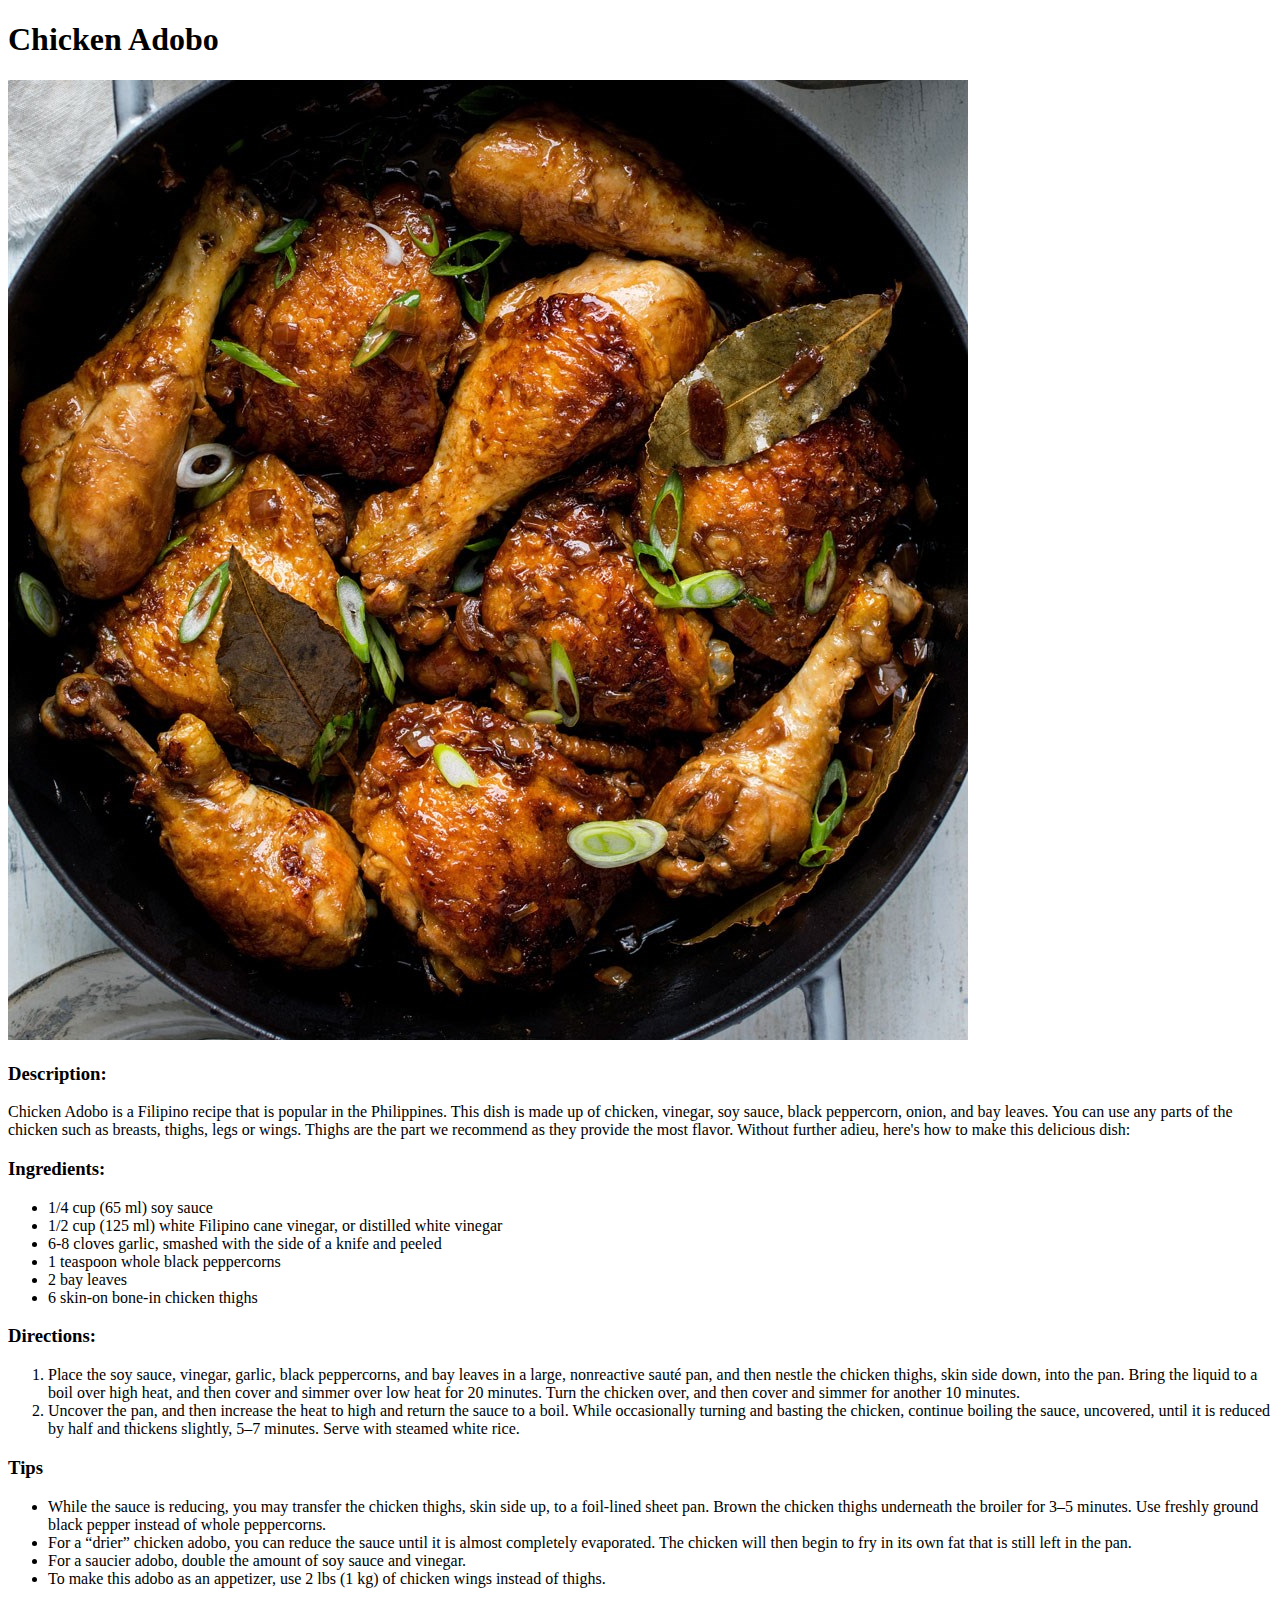
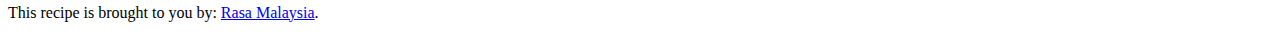
<file: recipes/chicken-adobo.html>
<!DOCTYPE html>
<html lang="en">
<html>
<head>
    <meta charset="UTF-8">
    <title>Chicken Adobo</title>
</head>

<body>
    
    <h1>Chicken Adobo</h1>
    
    <p>
        <img src="../images/chicken-adobo.jpg" alt="an image of chicken in a vinegar and onion sauce in a non-stick skillet">
    </p>

    <p> 
        <h3>Description:</h3>
    </p>
        Chicken Adobo is a Filipino recipe that is popular in the Philippines. This dish is made up of chicken, vinegar, soy sauce, black peppercorn, onion, and bay leaves. You can use any parts of the chicken such as breasts, thighs, legs or wings. Thighs are the part we recommend as they provide the most flavor.
        Without further adieu, here's how to make this delicious dish: 
    <p>
        <h3><strong>Ingredients:</strong></h3>
    </p>


        <p>
            <ul>
                <li>1/4 cup (65 ml) soy sauce</li>
                <li>1/2 cup (125 ml) white Filipino cane vinegar, or distilled white vinegar</li>
                <li>6-8 cloves garlic, smashed with the side of a knife and peeled</li>
                <li>1 teaspoon whole black peppercorns</li>
                <li>2 bay leaves</li>
                <li>6 skin-on bone-in chicken thighs</li>
            </ul>
        </p>
    <p>
        <h3><strong>Directions:</strong></h3>
    </p>

    <ol>
        <li>Place the soy sauce, vinegar, garlic, black peppercorns, and bay leaves in a large, nonreactive sauté pan, and then nestle the chicken thighs, skin side down, into the pan. Bring the liquid to a boil over high heat, and then cover and simmer over low heat for 20 minutes. Turn the chicken over, and then cover and simmer for another 10 minutes.</li>
        <li>Uncover the pan, and then increase the heat to high and return the sauce to a boil. While occasionally turning and basting the chicken, continue boiling the sauce, uncovered, until it is reduced by half and thickens slightly, 5–7 minutes. Serve with steamed white rice.</li>
        
    </ol>
    
    <p>
        <h3>Tips</h3>
            <ul>
                <li>While the sauce is reducing, you may transfer the chicken thighs, skin side up, to a foil-lined sheet pan. Brown the chicken thighs underneath the broiler for 3–5 minutes. Use freshly ground black pepper instead of whole peppercorns.</li>
                <li>For a “drier” chicken adobo, you can reduce the sauce until it is almost completely evaporated. The chicken will then begin to fry in its own fat that is still left in the pan.</li>
                <li>For a saucier adobo, double the amount of soy sauce and vinegar.</li>
                <li>To make this adobo as an appetizer, use 2 lbs (1 kg) of chicken wings instead of thighs.</li>
            </ul>

    </p>

    <p>
        This recipe is brought to you by: <a href="https://rasamalaysia.com/classic-chicken-adobo-recipe/"> Rasa Malaysia</a>.
    </p>
</body>

</html>
</file>
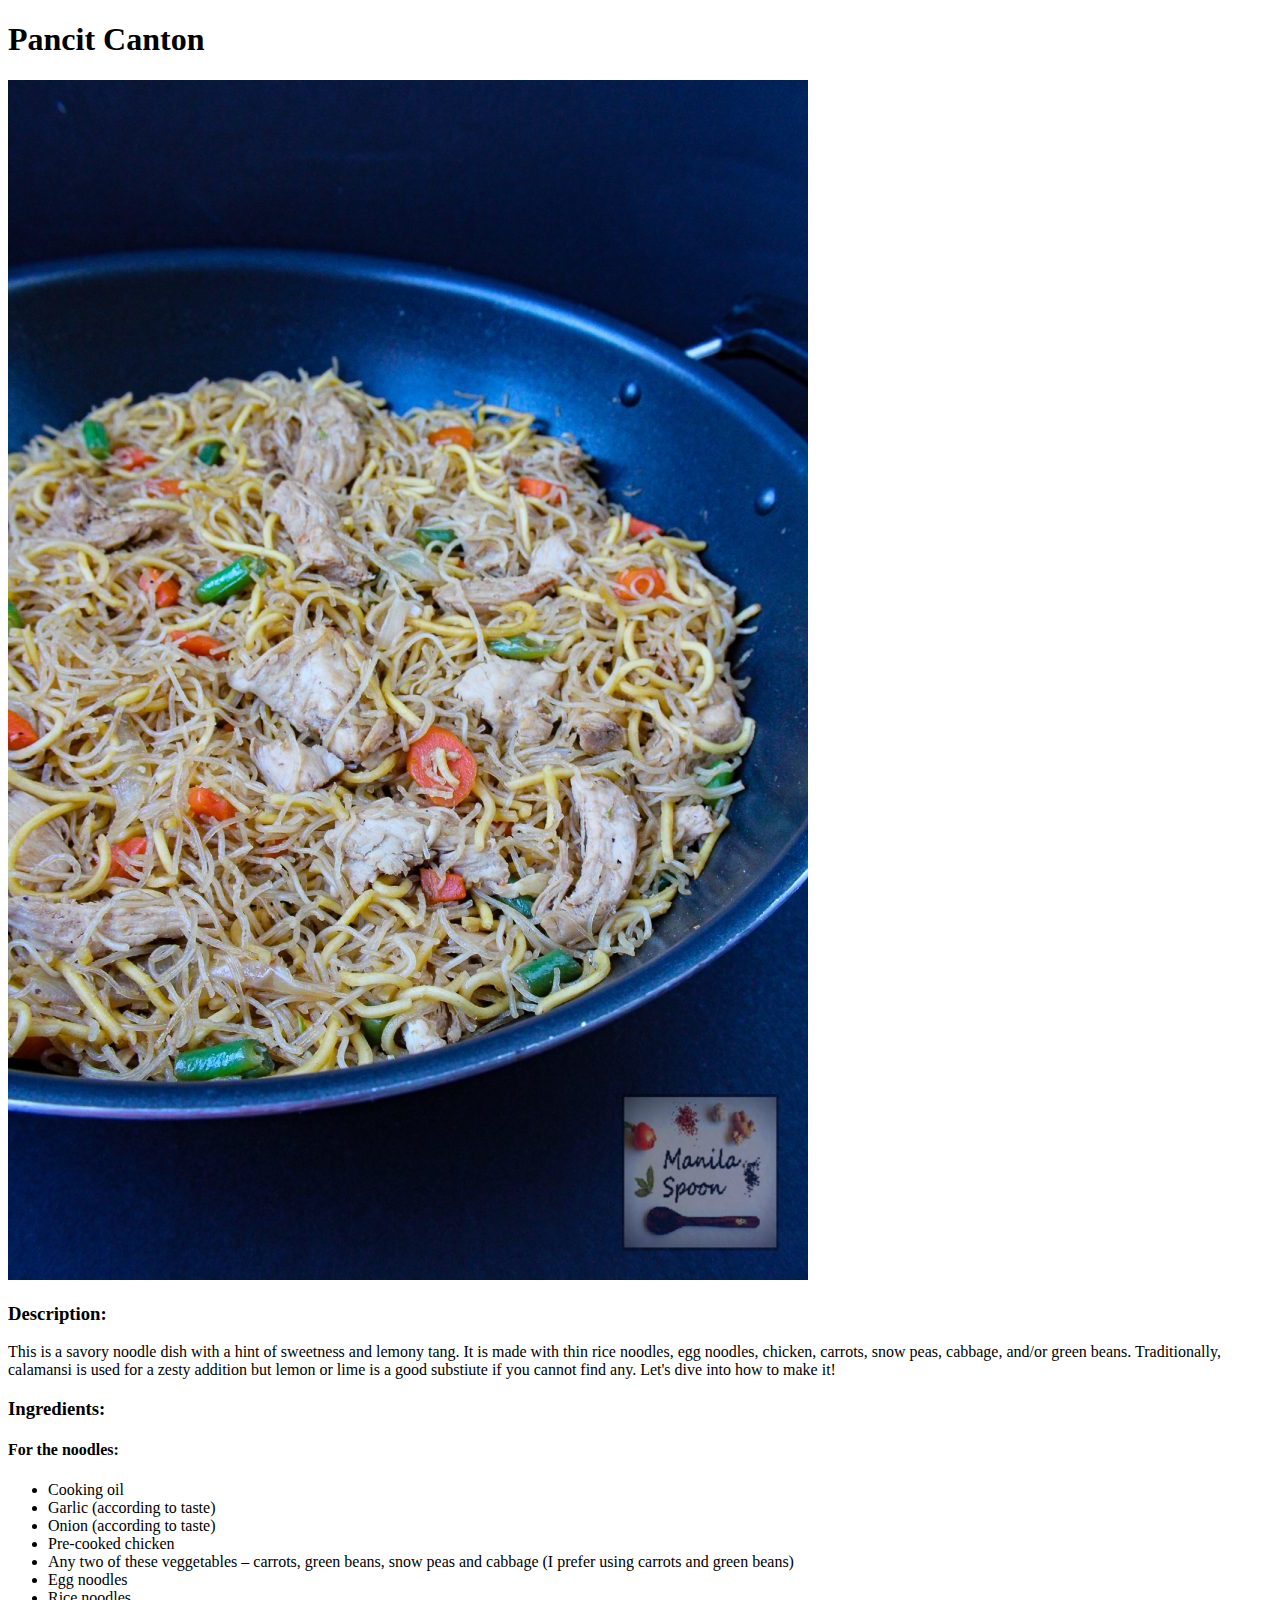
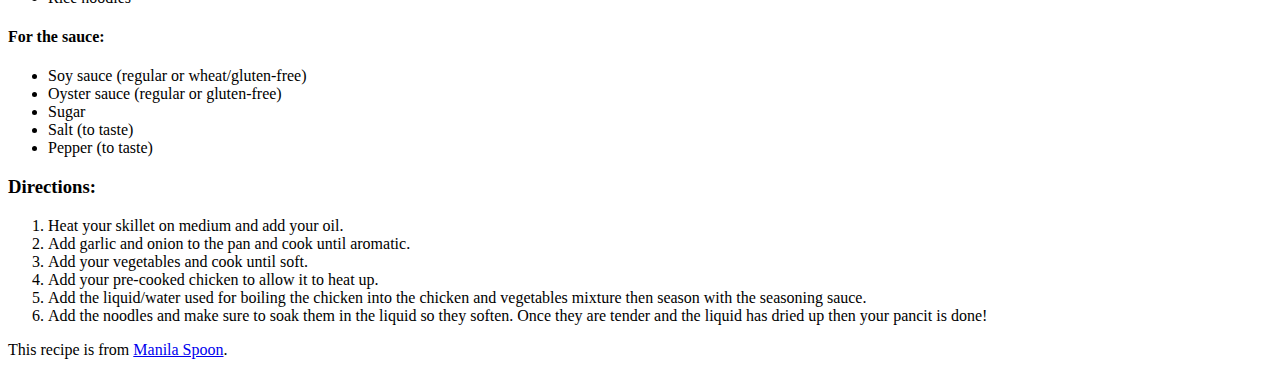
<file: recipes/pancit-canton.html>
<!DOCTYPE html>
<html lang="en">
<html>
    <head>
        <meta charset="UTF-8">
        <title> Pancit Canton</title>
    </head>

    <body>
        <h1>Pancit Canton</h1>
       
        <p>
            <img src="../images/pancit-canton.jpg" alt="thin rice noodles and egg noodles mixed with julliened carrots, quarted green beans, and chicken"/> 
        </p>
        
        <p>
            <h3>Description:</h3>
        </p>

        <p>
            This is a savory noodle dish with a hint of sweetness and lemony tang. It is made with thin rice noodles, egg noodles, chicken, carrots, snow peas, cabbage, and/or green beans. Traditionally, calamansi is used for a zesty addition but lemon or lime is a good substiute if you cannot find any. Let's dive into how to make it!
        </p>
 
        <p>
            <h3><strong>Ingredients:</strong></h3>

        </p>

        <p>
            <h4>For the noodles:</h4>
        </p>
        <p>
            <ul>
                <li>Cooking oil</li>
                <li>Garlic (according to taste)</li>
                <li>Onion (according to taste)</li>
                <li>Pre-cooked chicken</li>
                <li>Any two of these veggetables – carrots, green beans, snow peas and cabbage (I prefer using carrots and green beans)</li>
                <li>Egg noodles</li>
                <li>Rice noodles</li>
            </ul>
        </p>
        <p>
            <h4>For the sauce:</h4>
        </p>

        <p>
            <ul>
                <li>Soy sauce (regular or wheat/gluten-free)</li>
                <li>Oyster sauce (regular or gluten-free)</li>
                <li>Sugar</li>
                <li>Salt (to taste)</li>
                <li>Pepper (to taste)</li>
            </ul>
        </p>

        <p>
            <h3><strong>Directions:</strong></h3>
        </p>

        <p> 
            <ol>
                <li>Heat your skillet on medium and add your oil. </li>
                <li>Add garlic and onion to the pan and cook until aromatic.</li>
                <li>Add your vegetables and cook until soft.</li>
                <li>Add your pre-cooked chicken to allow it to heat up.</li>
                <li>Add the liquid/water used for boiling the chicken into the chicken and vegetables mixture then season with the seasoning sauce.</li>
                <li>Add the noodles and make sure to soak them in the liquid so they soften. Once they are tender and the liquid has dried up then your pancit is done!</li>
            </ol>
        </p>

        <p>
        This recipe is from <a href="https://www.manilaspoon.com/2012/08/pansit-philippine-noodle-dish.html"> Manila Spoon</a>.
        </p>


</html>
</file>
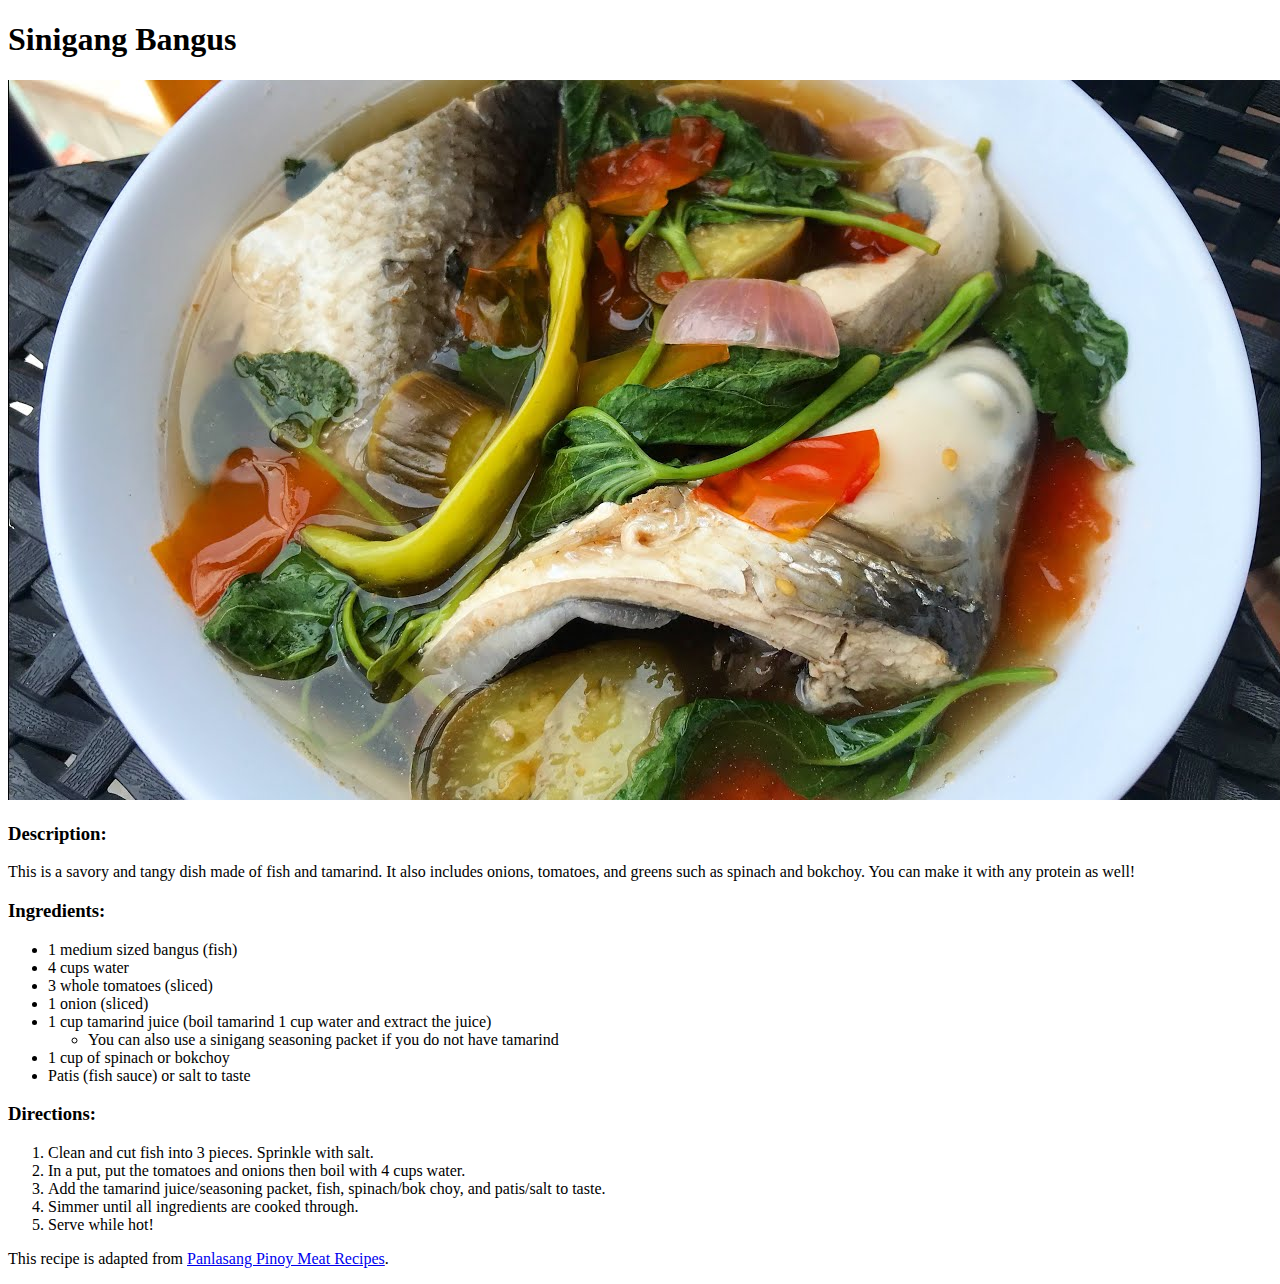
<file: recipes/sinigang-bangus.html>
<!DOCTYPE html>
<html lang="en">
<html>
    <head>
        <meta charset="UTF-8">
        <title> Sinigang Bangus (Fish)</title>
    </head>

    <body>
        <h1>Sinigang Bangus</h1>
       
        <p>
            <img src="../images/sinigang-bangus.jpg" alt="milkfish in a bowl of soup with onions, tomatoes, and spinach"/> 
        </p>
        
        <p>
            <h3><strong>Description:</strong></h3>
        </p>

        <p>
            This is a savory and tangy dish made of fish and tamarind. It also includes onions, tomatoes, and greens such as spinach and bokchoy. You can make it with any protein as well! 
        </p>

        <p>
            <h3><strong>Ingredients:</strong></h3>
        </p>

        <p>
            <ul>
                <li>1 medium sized bangus (fish)</li>
                <li>4 cups water</li>
                <li>3 whole tomatoes (sliced)</li>
                <li>1 onion (sliced)</li>
                <li>1 cup tamarind juice (boil tamarind 1 cup water and extract the juice)</li>
                    <ul>
                        <li>You can also use a sinigang seasoning packet if you do not have tamarind</li>
                    </ul>
                <li>1 cup of spinach or bokchoy</li>
                <li>Patis (fish sauce) or salt to taste</li>
            </ul>
        </p>

        <p>
            <h3><strong>Directions:</strong></h3>
        </p>
        
        <p>
            <ol>
                <li>Clean and cut fish into 3 pieces. Sprinkle with salt.</li>
                <li>In a put, put the tomatoes and onions then boil with 4 cups water.</li>
                <li>Add the tamarind juice/seasoning packet, fish, spinach/bok choy, and patis/salt to taste.</li>
                <li>Simmer until all ingredients are cooked through.</li>
                <li>Serve while hot!</li>
            </ol>
        </p>

        <p>
            This recipe is adapted from <a href="https://www.panlasangpinoymeatrecipes.com/sinigang-bangus.htm"> Panlasang Pinoy Meat Recipes</a>.
        </p>

</body>
</html>
</file>
